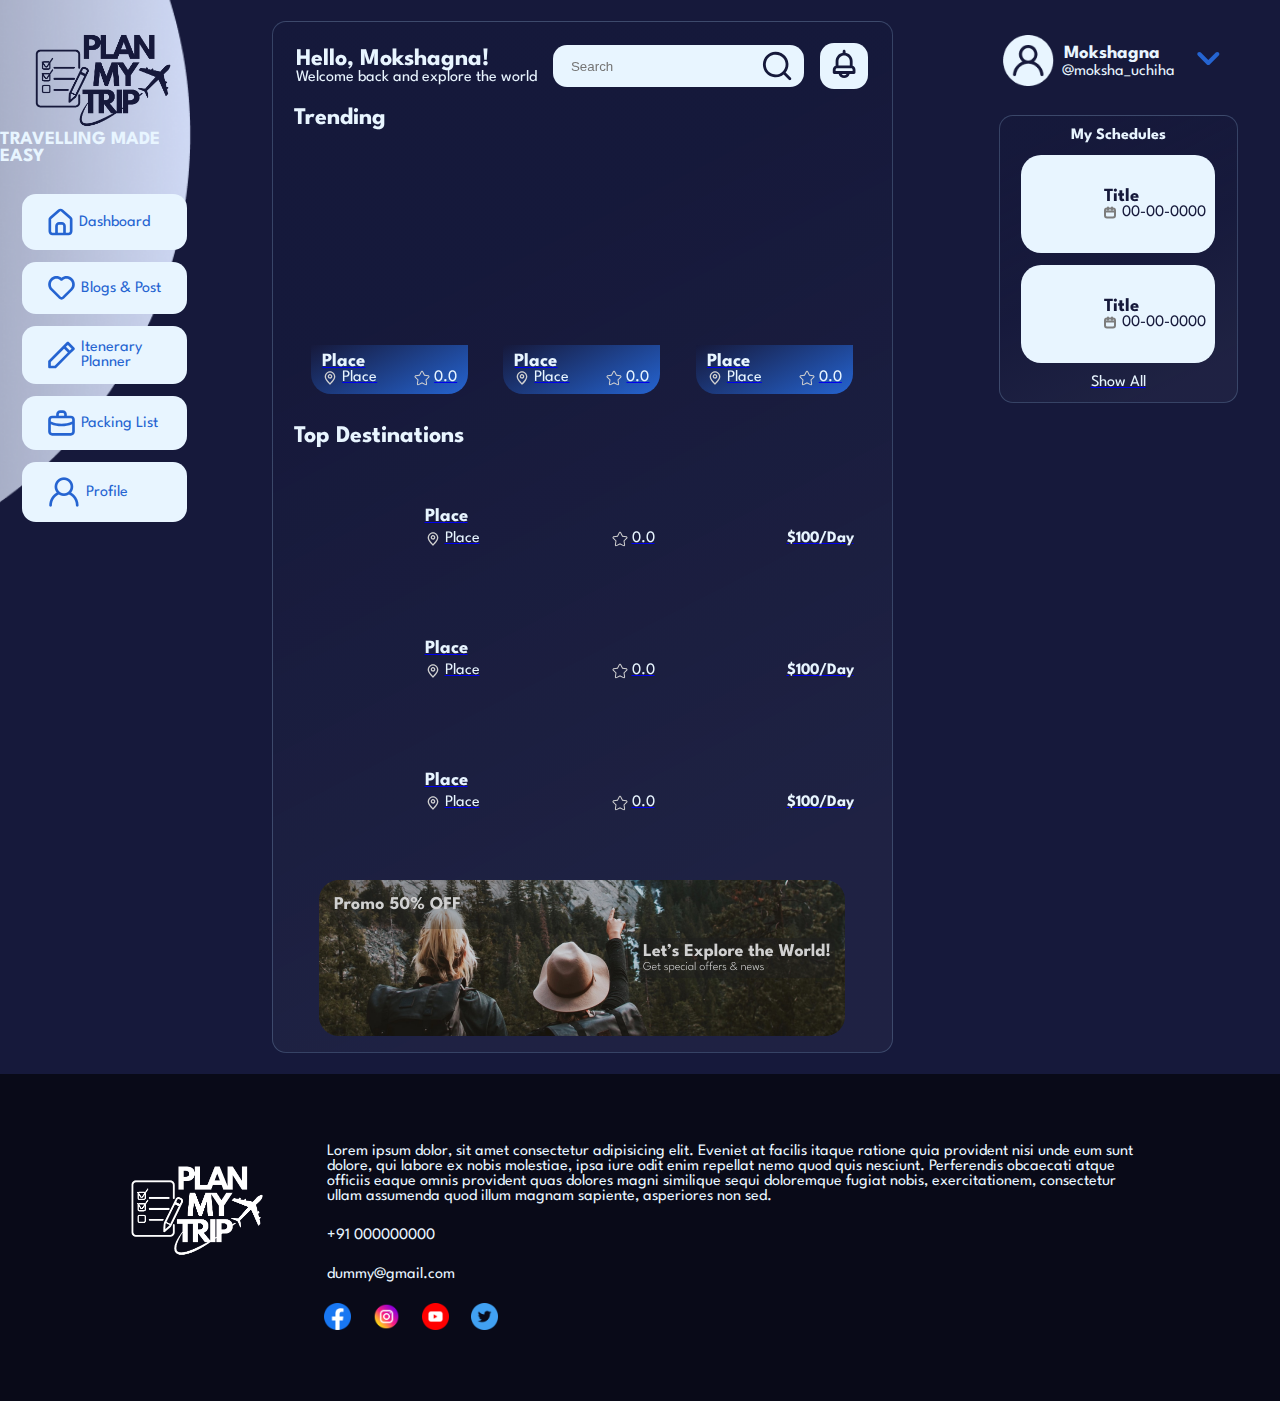
<file: index.html>
<!DOCTYPE html>
<html lang="en">
<head>
    <meta charset="UTF-8">
    <meta http-equiv="X-UA-Compatible" content="IE=edge">
    <meta name="viewport" content="width=device-width, initial-scale=1.0">
    <title>PlanMyTrip</title>
    <link rel="preconnect" href="https://fonts.googleapis.com">
    <link rel="preconnect" href="https://fonts.gstatic.com" crossorigin>
    <link href="https://fonts.googleapis.com/css2?family=League+Spartan:wght@200;300;400;500;600;700;800;900&display=swap" rel="stylesheet">
    <link rel="stylesheet" href="style.css">
</head>
<body>
    <div class="Body">
        <div class="leftpanel">
            <div class="logo">
                <img src="images/LogoBlue.png" alt="Logo">
            <h3>TRAVELLING MADE EASY</h3>
            </div>
            <div class="contents">
                <ul>
                    <a href="index.html">
                            <li>
                            <img src="images/Dashboard.svg" alt="Dashboad">
                            Dashboard 
                        </li>
                    </a>
                    <a href="blogpost.html">
                        <li>
                            <img src="images/Heart.svg" alt="Dashboad">
                            Blogs & Post 
                        </li>
                    </a>
                    <a href="iteneraryPlanner.jsp">
                        <li>
                            <img src="images/Pencil.svg" alt="Pencil">
                            Itenerary<br>Planner
                        </li> 
                    </a>
                    <a href="#">
                            <li>
                            <img src="images/Bag.svg" alt="Bag">
                            Packing List 
                        </li>
                    </a>
                    <a href="profile.html">
                            <li>
                            <img src="images/account.png" alt="profile">
                            Profile
                        </li>
                    </a>
                    
                </ul>
            </div>
        </div>
        <div class="centerpanel" style="max-height: none;">
            <div class="centerhead">
                <div class="greeting">
                    <h2>Hello, Mokshagna!</h2>
                    <p>Welcome back and explore the world</p>
                </div>
                <div class="search">
                    <img src="images/Search.svg" alt="Search">
                    <input type="text" placeholder="Search">
                </div>
                <div class="notifi">
                    <img src="images/Notifi.svg" alt="Notification">
                </div>
            </div>
            <div class="trendingbox">
                <h2>Trending</h2>
                <div class="trendtiles">
                    <a href="#">
                        <div class="trndtile">
                            <div class="timg" style="background-image: url(https://images.unsplash.com/photo-1533929736458-ca588d08c8be?ixlib=rb-4.0.3&ixid=MnwxMjA3fDB8MHxwaG90by1wYWdlfHx8fGVufDB8fHx8&auto=format&fit=crop&w=1170&q=80);"></div>
                            <div class="tiledetails">
                                <h3>Place</h3>
                                <div class="loct-rate">
                                <div class="location">
                                    <img src="images/Pin.svg" alt="pin">
                                    <p>
                                        Place
                                    </p>
                                </div>
                                <div class="rating">
                                    <img src="images/Star.svg" alt="star">
                                    <p>
                                        0.0
                                    </p>
                                </div>
                                </div>
                            </div>
                        </div>
                    </a>
                    <a href="#">
                        <div class="trndtile">
                            <div class="timg" style="background-image: url(https://images.unsplash.com/photo-1500380804539-4e1e8c1e7118?ixlib=rb-4.0.3&ixid=MnwxMjA3fDB8MHxwaG90by1wYWdlfHx8fGVufDB8fHx8&auto=format&fit=crop&w=1170&q=80);"></div>
                            <div class="tiledetails">
                                <h3>Place</h3>
                                <div class="loct-rate">
                                <div class="location">
                                    <img src="images/Pin.svg" alt="pin">
                                    <p>
                                        Place
                                    </p>
                                </div>
                                <div class="rating">
                                    <img src="images/Star.svg" alt="star">
                                    <p>
                                        0.0
                                    </p>
                                </div>
                                </div>
                            </div>
                        </div>
                    </a>
                    <a href="#">
                        <div class="trndtile">
                            <div class="timg" style="background-image: url(https://images.unsplash.com/photo-1542051841857-5f90071e7989?ixlib=rb-4.0.3&ixid=MnwxMjA3fDB8MHxwaG90by1wYWdlfHx8fGVufDB8fHx8&auto=format&fit=crop&w=1170&q=80);"></div>
                            <div class="tiledetails">
                                <h3>Place</h3>
                                <div class="loct-rate">
                                <div class="location">
                                    <img src="images/Pin.svg" alt="pin">
                                    <p>
                                        Place
                                    </p>
                                </div>
                                <div class="rating">
                                    <img src="images/Star.svg" alt="star">
                                    <p>
                                        0.0
                                    </p>
                                </div>
                                </div>
                            </div>
                        </div>
                    </a>
                </div>
            </div>
            <div class="topdestbox">
                <h2>Top Destinations</h2>
                <div class="TopDtiles">
                    <a href="#">
                        <div class="TopDtile">
                            <div class="timg" style="background-image: url(https://images.unsplash.com/photo-1554099975-c0a2b3436ea5?ixlib=rb-4.0.3&ixid=MnwxMjA3fDB8MHxwaG90by1wYWdlfHx8fGVufDB8fHx8&auto=format&fit=crop&w=327&q=80);"></div>
                            <div class="tiledetails">
                                <h3>Place</h3>
                                <div class="loct-rate">
                                    <div class="location">
                                        <img src="images/Pin.svg" alt="pin">
                                        <p>
                                            Place
                                        </p>
                                    </div>
                                    <div class="rating">
                                        <img src="images/Star.svg" alt="star">
                                        <p>
                                            0.0
                                        </p>
                                    </div>
                                    <h4>$100/Day</h4>
                                    </div>
                            </div>
                        </div>
                    </a>
                    <a href="#">
                        <div class="TopDtile">
                            <div class="timg" style="background-image: url(https://plus.unsplash.com/premium_photo-1661962384048-d962e2af84e3?ixlib=rb-4.0.3&ixid=MnwxMjA3fDB8MHxwaG90by1wYWdlfHx8fGVufDB8fHx8&auto=format&fit=crop&w=1170&q=80);"></div>
                            <div class="tiledetails">
                                <h3>Place</h3>
                                <div class="loct-rate">
                                    <div class="location">
                                        <img src="images/Pin.svg" alt="pin">
                                        <p>
                                            Place
                                        </p>
                                    </div>
                                    <div class="rating">
                                        <img src="images/Star.svg" alt="star">
                                        <p>
                                            0.0
                                        </p>
                                    </div>
                                    <h4>$100/Day</h4>
                                    </div>
                            </div>
                        </div>
                    </a>
                    <a href="#">
                        <div class="TopDtile">
                            <div class="timg" style="background-image: url(https://images.unsplash.com/photo-1566546415667-71e5245881ad?ixlib=rb-4.0.3&ixid=MnwxMjA3fDB8MHxwaG90by1wYWdlfHx8fGVufDB8fHx8&auto=format&fit=crop&w=764&q=80);"></div>
                            <div class="tiledetails">
                                <h3>Place</h3>
                                <div class="loct-rate">
                                    <div class="location">
                                        <img src="images/Pin.svg" alt="pin">
                                        <p>
                                            Place
                                        </p>
                                    </div>
                                    <div class="rating">
                                        <img src="images/Star.svg" alt="star">
                                        <p>
                                            0.0
                                        </p>
                                    </div>
                                    <h4>$100/Day</h4>
                                    </div>
                            </div>
                        </div>
                    </a>
                </div>
            </div>
            <div class="ad">
                <a href="#">
                    <img src="images/ad.png" alt="ad">
                </a>
            </div>
        </div>
        <div class="rightpanel">
            <div class="account">
                <img src="images/DP.png" alt="Display Picture">
                <div class="names">
                    <h3>Mokshagna</h3>
                    <p>@moksha_uchiha</p>
                </div>
                <a href="#"><img src="images/Arrow.svg" alt="arrow"></a>
            </div>
            <div class="rightbody">
                <div class="MStiles">
                    <h4>My Schedules</h4>
                    <div class="mstile">
                        <div class="timg" style="background-image: url(https://images.unsplash.com/photo-1473167052083-3d31fa1f6776?ixlib=rb-4.0.3&ixid=MnwxMjA3fDB8MHxwaG90by1wYWdlfHx8fGVufDB8fHx8&auto=format&fit=crop&w=737&q=80);"></div>
                        <div class="mstiledetails">
                            <h3>Title</h3>
                            <div class="date">
                                <img src="images/Calender.svg" alt="Calender">
                                <p>00-00-0000</p>
                            </div>
                        </div>
                    </div>
                    <div class="mstile">
                        <div class="timg" style="background-image: url(https://images.unsplash.com/photo-1577889933775-33b8571874c4?ixlib=rb-4.0.3&ixid=MnwxMjA3fDB8MHxwaG90by1wYWdlfHx8fGVufDB8fHx8&auto=format&fit=crop&w=1170&q=80);"></div>
                        <div class="mstiledetails">
                            <h3>Title</h3>
                            <div class="date">
                                <img src="images/Calender.svg" alt="Calender">
                                <p>00-00-0000</p>
                            </div>
                        </div>
                    </div>
    
                    <a href="#"><p>Show All</p></a>
                </div>
            </div>
        </div>
    </div>
    <img class="bimg1" src="images/Ellipse.png" alt="ellipse">
    <div class="foot">
        <img src="images/LogoWhite.png" alt="logo">
            <div class="footabout">
                <p>Lorem ipsum dolor, sit amet consectetur adipisicing elit. Eveniet at facilis itaque ratione quia provident nisi unde eum sunt dolore, qui labore ex nobis molestiae, ipsa iure odit enim repellat nemo quod quis nesciunt. Perferendis obcaecati atque officiis eaque omnis provident quas dolores magni similique sequi doloremque fugiat nobis, exercitationem, consectetur ullam assumenda quod illum magnam sapiente, asperiores non sed.</p>
                <p>+91 000000000</p>
                <p>dummy@gmail.com</p>

                <img src="images/facebook.png" alt="facebook">
                <img src="images/instagram.png" alt="instagram">
                <img src="images/youtube.png" alt="youtube">
                <img src="images/twitter.png" alt="twitter">
            </div>
    </div>
</body>
</html>
</file>
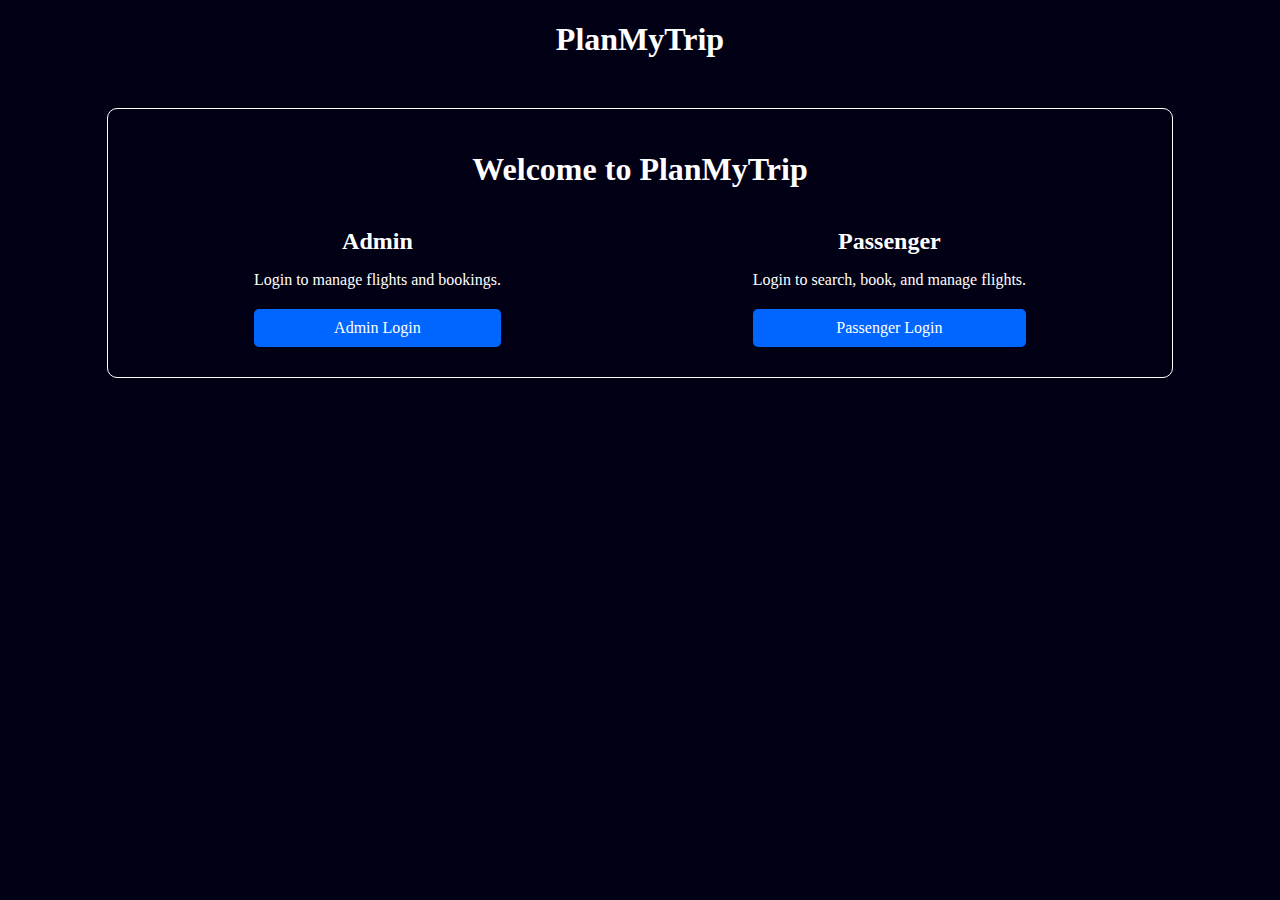
<file: planmytrip/index.html>
<!DOCTYPE html>
<html lang="en">
<head>
    <meta charset="UTF-8">
    <meta name="viewport" content="width=device-width, initial-scale=1.0">
    <title>PlanMyTrip - Welcome</title>
    <link rel="stylesheet" href="style.css">
    <style>
        h1 {
            color: #fff;
            text-align: center;
            margin-bottom: 20px;
        }
        
        .container {
            width: 80%;
            margin: 50px auto;
            padding: 20px;
            border-radius: 10px;
            border: 1px solid #ffffff;
        }
        
        .options {
            display: flex;
            justify-content: space-around;
        }
        
        .admin-option,
        .passenger-option {
            text-align: center;
        }
        
        .admin-option h2,
        .passenger-option h2 {
            margin-bottom: 10px;
        }
        
        .admin-option p,
        .passenger-option p {
            margin-bottom: 20px;
        }
        
        a {
            display: block;
            padding: 10px 20px;
            border-radius: 5px;
            background-color: #0066ff;
            color: #fff;
            text-decoration: none;
            transition: background-color 0.3s ease;
        }
        
        a:hover {
            background-color: #0052cc;
        }
    </style>
</head>
<body>
    <h1 style="text-align: center;">PlanMyTrip</h1>
    <div class="container">
        <h1>Welcome to PlanMyTrip</h1>
        <div class="options">
            <div class="admin-option">
                <h2>Admin</h2>
                <p>Login to manage flights and bookings.</p>
                <a href="admin_login.php">Admin Login</a>
            </div>
            <div class="passenger-option">
                <h2>Passenger</h2>
                <p>Login to search, book, and manage flights.</p>
                <a href="passenger_login.php">Passenger Login</a>
            </div>
        </div>
    </div>
</body>
</html>
</file>
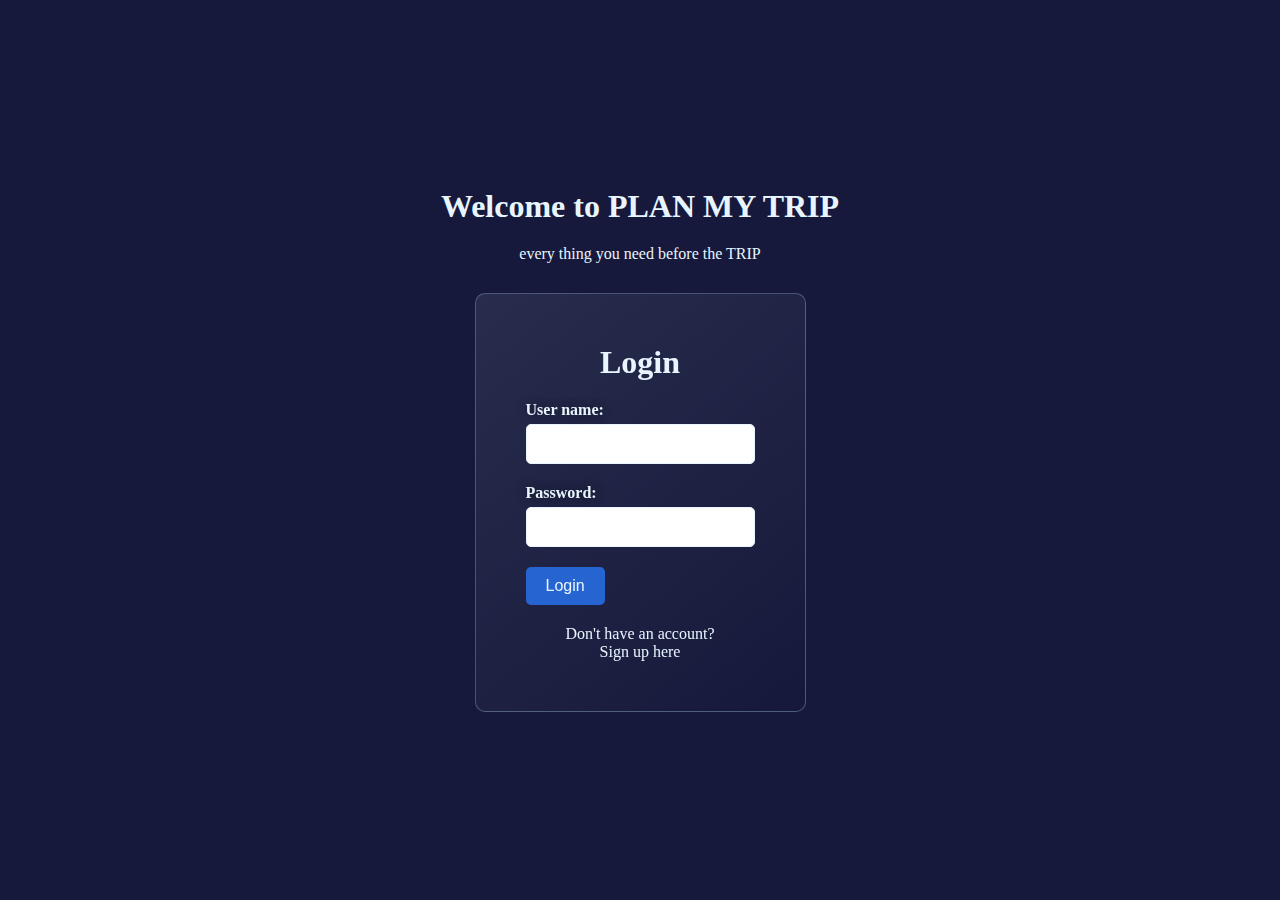
<file: login.html>
<!DOCTYPE html>
<html lang="en">
<head>
    <meta charset="UTF-8">
    <meta http-equiv="X-UA-Compatible" content="IE=edge">
    <meta name="viewport" content="width=device-width, initial-scale=1.0">
    <title>PMT-Login</title>
    <link rel="stylesheet" href="style2.css">
</head>
<body>
    <div class="container" style="margin: 0px;">
        <h1>Welcome to PLAN MY TRIP</h1>
        <p>every thing you need before the TRIP</p>
        <div class="login-container">
            <h1>Login</h1>
            <form action="#" method="post">
              <div class="form-group">
                <label for="username">User name:</label>
                <input type="text" id="username" name="username" required>
              </div>
              <div class="form-group">
                <label for="password">Password:</label>
                <input type="password" id="password" name="password" required>
              </div>
              <div class="form-group">
                <button type="submit" class="btn">Login</button>
              </div>
            </form>
            <div class="signup-link">
              <p>Don't have an account?</p> <a href="signup.html">Sign up here</a>
            </div>
          </div>
    </div>

      
</body>
</html>
</file>
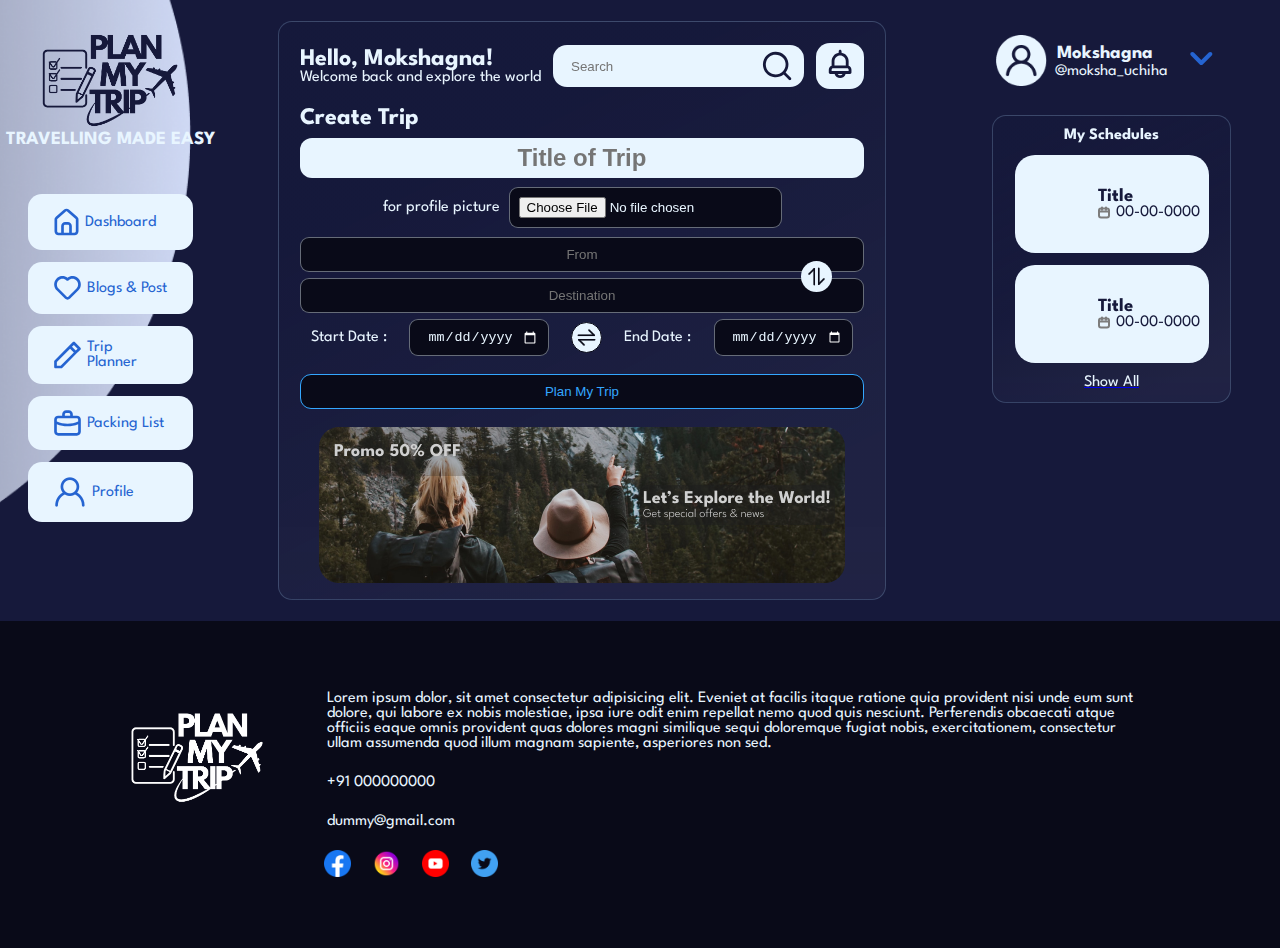
<file: myschedules.html>
<!DOCTYPE html>
<html lang="en">
<head>
    <meta charset="UTF-8">
    <meta http-equiv="X-UA-Compatible" content="IE=edge">
    <meta name="viewport" content="width=device-width, initial-scale=1.0">
    <title>PlanMyTrip</title>
    <link rel="preconnect" href="https://fonts.googleapis.com">
<link rel="preconnect" href="https://fonts.gstatic.com" crossorigin>
<link href="https://fonts.googleapis.com/css2?family=League+Spartan:wght@200;300;400;500;600;700;800;900&display=swap" rel="stylesheet">
    <link rel="stylesheet" href="style.css">
    <link rel="stylesheet" href="stylemyschedule.css">
</head>
<body>
    <div class="Body">
        <div class="leftpanel">
            <div class="logo">
                <img src="images/LogoBlue.png" alt="Logo">
            <h3>TRAVELLING MADE EASY</h3>
            </div>
            <div class="contents">
                <ul>
                    <a href="index.html">
                            <li>
                            <img src="images/Dashboard.svg" alt="Dashboad">
                            Dashboard 
                        </li>
                    </a>
                    <a href="blogpost.html">
                        <li>
                            <img src="images/Heart.svg" alt="Dashboad">
                            Blogs & Post 
                        </li>
                    </a>
                    <a href="iteneraryPlanner.jsp">
                        <li>
                            <img src="images/Pencil.svg" alt="Pencil">
                            Trip<br>Planner
                        </li> 
                    </a>
                    <a href="#">
                            <li>
                            <img src="images/Bag.svg" alt="Bag">
                            Packing List 
                        </li>
                    </a>
                    <a href="profile.html">
                            <li>
                            <img src="images/account.png" alt="profile">
                            Profile
                        </li>
                    </a>
                    
                </ul>
            </div>
        </div>
        <div class="centerpanel" style="max-height: none;">
            <div class="centerhead">
                <div class="greeting">
                    <h2>Hello, Mokshagna!</h2>
                    <p>Welcome back and explore the world</p>
                </div>
                <div class="search">
                    <img src="images/Search.svg" alt="Search">
                    <input type="text" placeholder="Search">
                </div>
                <div class="notifi">
                    <img src="images/Notifi.svg" alt="Notification">
                </div>
            </div>
            <div class="createMS">
                <h2>Create Trip</h2>
                <input type="text" name="Mtitle" id="Mtitle" placeholder="Title of Trip" required>
                <div class="schdp">
                    <p>for profile picture</p>
                    <input type="file" name="image" id="imge">
                </div>
                <div class="destdetails">
                    <input type="text" name="from" id="From" placeholder="From">
                    <img src="/images/switch.png" alt="">
                    <input type="text" name="destination" id="Destination" placeholder="Destination">
                    <div class="destdate">
                        <p>Start Date : </p>
                        <input type="date" name="Start" id="Start">
                        <img src="/images/switch.png" alt="" id="">
                        <p>End Date : </p>
                        <input type="date" name="End" id="End">
                    </div>
                </div>
                <button type="submit">Plan My Trip</button>
            </div>
            <!-- <div class="MStiles">
                <h2>My Schedules</h2>
                <div class="mstile">
                    <div class="timg" style="background-image: url(https://images.unsplash.com/photo-1473167052083-3d31fa1f6776?ixlib=rb-4.0.3&ixid=MnwxMjA3fDB8MHxwaG90by1wYWdlfHx8fGVufDB8fHx8&auto=format&fit=crop&w=737&q=80);"></div>
                    <div class="mstiledetails">
                        <h3>Title</h3>
                        <div class="date">
                            <img src="images/Calender.svg" alt="Calender">
                            <p>00-00-0000</p>
                        </div>
                    </div>
                </div>
                <div class="mstile">
                    <div class="timg" style="background-image: url(https://images.unsplash.com/photo-1577889933775-33b8571874c4?ixlib=rb-4.0.3&ixid=MnwxMjA3fDB8MHxwaG90by1wYWdlfHx8fGVufDB8fHx8&auto=format&fit=crop&w=1170&q=80);"></div>
                    <div class="mstiledetails">
                        <h3>Title</h3>
                        <div class="date">
                            <img src="images/Calender.svg" alt="Calender">
                            <p>00-00-0000</p>
                        </div>
                    </div>
                </div>
            </div> -->
            <div class="ad">
                <a href="#">
                    <img src="images/ad.png" alt="ad">
                </a>
            </div>
        </div>
        <div class="rightpanel">
            <div class="account">
                <img src="images/DP.png" alt="Display Picture">
                <div class="names">
                    <h3>Mokshagna</h3>
                    <p>@moksha_uchiha</p>
                </div>
                <a href="#"><img src="images/Arrow.svg" alt="arrow"></a>
            </div>
            <div class="rightbody">
                <div class="MStiles">
                    <h4>My Schedules</h4>
                    <div class="mstile">
                        <div class="timg" style="background-image: url(https://images.unsplash.com/photo-1473167052083-3d31fa1f6776?ixlib=rb-4.0.3&ixid=MnwxMjA3fDB8MHxwaG90by1wYWdlfHx8fGVufDB8fHx8&auto=format&fit=crop&w=737&q=80);"></div>
                        <div class="mstiledetails">
                            <h3>Title</h3>
                            <div class="date">
                                <img src="images/Calender.svg" alt="Calender">
                                <p>00-00-0000</p>
                            </div>
                        </div>
                    </div>
                    <div class="mstile">
                        <div class="timg" style="background-image: url(https://images.unsplash.com/photo-1577889933775-33b8571874c4?ixlib=rb-4.0.3&ixid=MnwxMjA3fDB8MHxwaG90by1wYWdlfHx8fGVufDB8fHx8&auto=format&fit=crop&w=1170&q=80);"></div>
                        <div class="mstiledetails">
                            <h3>Title</h3>
                            <div class="date">
                                <img src="images/Calender.svg" alt="Calender">
                                <p>00-00-0000</p>
                            </div>
                        </div>
                    </div>
    
                    <a href="#"><p>Show All</p></a>
                </div>
            </div>
        </div>
    </div>
    <img class="bimg1" src="images/Ellipse.png" alt="ellipse">
    <div class="foot">
        <img src="images/LogoWhite.png" alt="logo">
            <div class="footabout">
                <p>Lorem ipsum dolor, sit amet consectetur adipisicing elit. Eveniet at facilis itaque ratione quia provident nisi unde eum sunt dolore, qui labore ex nobis molestiae, ipsa iure odit enim repellat nemo quod quis nesciunt. Perferendis obcaecati atque officiis eaque omnis provident quas dolores magni similique sequi doloremque fugiat nobis, exercitationem, consectetur ullam assumenda quod illum magnam sapiente, asperiores non sed.</p>
                <p>+91 000000000</p>
                <p>dummy@gmail.com</p>

                <img src="images/facebook.png" alt="facebook">
                <img src="images/instagram.png" alt="instagram">
                <img src="images/youtube.png" alt="youtube">
                <img src="images/twitter.png" alt="twitter">
            </div>
    </div>
</body>
</html>
</file>
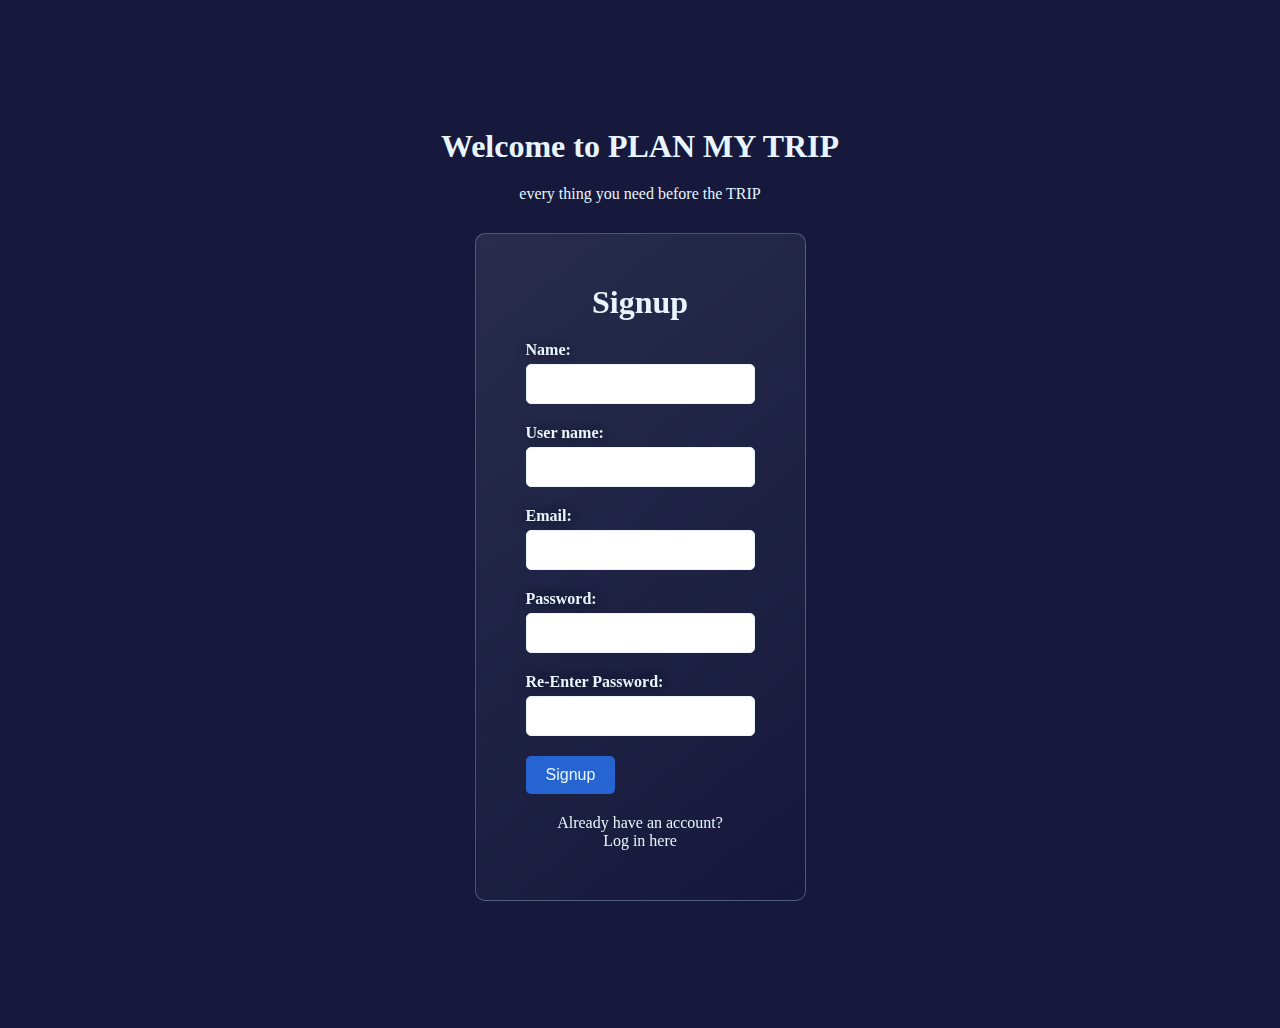
<file: signup.html>
<!DOCTYPE html>
<html lang="en">
<head>
    <meta charset="UTF-8">
    <meta http-equiv="X-UA-Compatible" content="IE=edge">
    <meta name="viewport" content="width=device-width, initial-scale=1.0">
    <title>PMT-Signup</title>
    <link rel="stylesheet" href="style2.css">
</head>
<body>
    <div class="container">
        <h1>Welcome to PLAN MY TRIP</h1>
        <p>every thing you need before the TRIP</p>
        <div class="login-container">
            <h1>Signup</h1>
            <form action="signup.jsp" method="post">
              <div class="form-group">
                <label for="name">Name:</label>
                <input type="text" id="name" name="name" required>
              </div>
              <div class="form-group">
                <label for="username">User name:</label>
                <input type="text" id="name" name="name" required>
              </div>
              <div class="form-group">
                <label for="email">Email:</label>
                <input type="email" id="username" name="username" required>
              </div>
              <div class="form-group">
                <label for="password">Password:</label>
                <input type="password" id="password" name="password" required>
              </div>
              <div class="form-group">
                <label for="password">Re-Enter Password:</label>
                <input type="password" id="password" name="password" required>
              </div>
              <div class="form-group">
                <button type="submit" class="btn">Signup</button>
              </div>
            </form>
            <div class="signup-link">
              <p>Already have an account?</p> <a href="login.html">Log in here</a>
            </div>
          </div>
    </div>
      
</body>
</html>
</file>
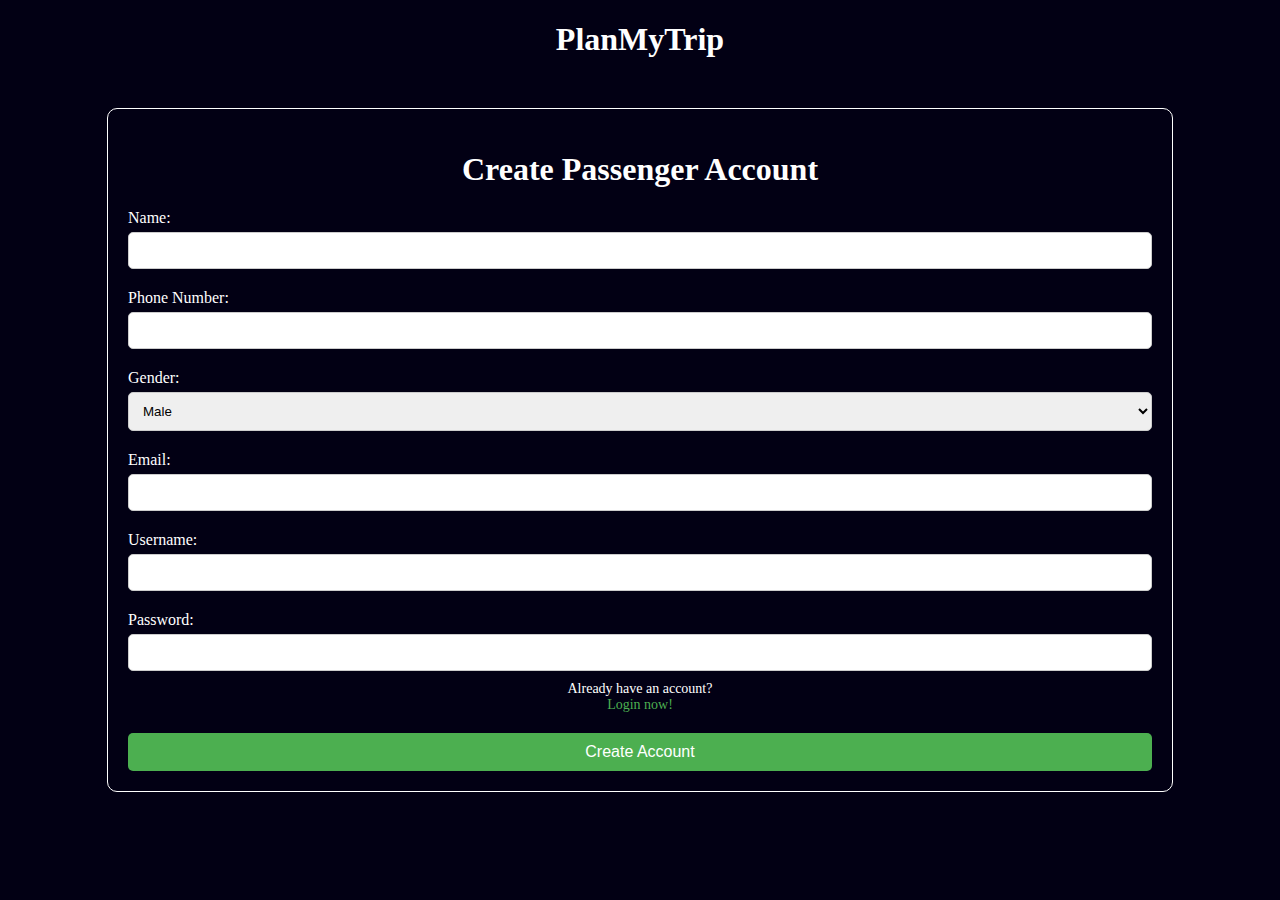
<file: planmytrip/passenger_signup.html>
<!DOCTYPE html>
<html lang="en">
<head>
    <meta charset="UTF-8">
    <meta name="viewport" content="width=device-width, initial-scale=1.0">
    <title>Create Passenger Account - PlanMyTrip</title>
    <link rel="stylesheet" href="style.css">
    <style>
        h1 {
            text-align: center;
        }
        
        /* Form Styles */
        .form-group {
            margin-bottom: 20px;
        }
        
        label {
            display: block;
            margin-bottom: 5px;
        }
        
        input[type="text"],
        input[type="tel"],
        input[type="email"],
        input[type="password"],
        select {
            width: 100%;
            padding: 10px;
            border: 1px solid #ccc;
            border-radius: 5px;
            box-sizing: border-box;
            transition: border-color 0.3s;
        }
        
        input[type="text"]:focus,
        input[type="tel"]:focus,
        input[type="email"]:focus,
        input[type="password"]:focus,
        select:focus {
            border-color: #4CAF50;
        }
        
        button {
            width: 100%;
            padding: 10px;
            border: none;
            border-radius: 5px;
            background-color: #4CAF50;
            color: #fff;
            font-size: 16px;
            cursor: pointer;
            transition: background-color 0.3s;
        }
        
        button:hover {
            background-color: #45a049;
        }
        
        p {
            margin-top: 10px;
            font-size: 14px;
            text-align: center;
        }
        
        a {
            color: #4CAF50;
        }
        
        a:hover {
            color: #45a049;
        }
    </style>
</head>
<body>
    <h1 style="text-align: center;">PlanMyTrip</h1>

    <div class="container">
        <h1>Create Passenger Account</h1>
        <form action="signup_process.php" method="post">
            <div class="form-group">
                <label for="name">Name:</label>
                <input type="text" id="name" name="name" required>
            </div>
            <div class="form-group">
                <label for="phone">Phone Number:</label>
                <input type="tel" id="phone" name="phone" required>
            </div>
            <div class="form-group">
                <label for="gender">Gender:</label>
                <select id="gender" name="gender" required>
                    <option value="male">Male</option>
                    <option value="female">Female</option>
                    <option value="other">Other</option>
                </select>
            </div>
            <div class="form-group">
                <label for="email">Email:</label>
                <input type="email" id="email" name="email" required>
            </div>
            <div class="form-group">
                <label for="username">Username:</label>
                <input type="text" id="username" name="username" required>
            </div>
            <div class="form-group">
                <label for="password">Password:</label>
                <input type="password" id="password" name="password" required>
                <p>Already have an account? <a href="passenger_login.php">Login now!</a></p>
            </div>
            <button type="submit">Create Account</button>
        </form>
    </div>
</body>
</html>
</file>
<file: style.css>
:root{
    --primary : #16193B;
    --secondary : #E8F5FF;
    --third : #2564D1;
}

*{
    margin: 0px;
    padding: 0px;
}

body{
    background-color: var(--primary);
    font-family: 'League Spartan', sans-serif;
}

p,h2,h3,h4,h6 {
    color: var(--secondary);
}

.Body {
    display: flex;
    flex-direction: row;
    justify-content: center;
    gap: 64px;
}

.leftpanel .logo img {
    width: 162px;
}

.leftpanel .logo h3 {
    position: absolute;
    top: 131px;
}

.leftpanel .logo {
    display: flex;
    align-items: center;
    flex-direction: column;
}

.leftpanel .contents{
    display: flex;
}

.leftpanel .contents ul {
    display: flex;
    gap: 12px;
    flex-direction: column
}

.leftpanel .contents ul li{
    background-color: var(--secondary);
    padding:14px 26px;
    border-radius: 14px;
    list-style: none;
}
.leftpanel .contents ul li:hover{
    background-color: #090a18;
    transition: 0.3s;
}

.leftpanel .contents ul a li{
    color: var(--third);
    display: flex;
    flex-direction: row;
    align-items: center;
    gap: 6px;
}

.leftpanel .contents ul a {
    text-decoration: none;
}

.leftpanel {
    display: flex;
    flex-direction: column;
    align-items: center;
    gap: 32px
}

.centerpanel{
    display: flex;
    flex-direction: column;
    align-items: stretch;
    margin:21px;
    padding: 12px;
    background: linear-gradient(152.93deg, rgba(22, 25, 59, 0.235) 25.3%, rgba(232, 245, 255, 0.045) 81.4%);
backdrop-filter: blur(34px);
border-radius: 14px;
border: 1px solid #addbff38;
max-height: 100vh;
}

.centerpanel .centerhead {
    display: flex;
    align-items: center;
    justify-content: space-around;
    gap: 12px;
    padding: 9px;
}

.centerpanel .centerhead .search {
    align-items: center;
    display: flex;
    flex-direction: row-reverse;
    background-color: var(--secondary);
    padding: 6px 12px;
    border-radius: 14px;
    gap: 8px;
}

input[type=text] {
    background-color: rgba(255, 255, 255, 0);
    padding: 6px;
    border: none;
}

.centerpanel .centerhead .notifi {
    background-color: var(--secondary);
    padding: 6px 12px;
    border-radius: 14px;
}

.location , .rating {
    display: flex;
    align-items: center;
    gap: 4px;
}

.loct-rate img{
    width: 16px;
}

.loct-rate {
    display: flex;
    align-items: center;
    justify-content: space-between;
    flex-direction: row;
    gap: 31px;
}

.trndtile .tiledetails {
    display: flex;
    flex-direction: column;
    padding: 8px 11px;
    border-radius: 0px 0px 20px 20px;
    position: relative;
    bottom: 5%;
    background-image: linear-gradient(333deg, #2564d1, #16193b)
}

.trndtile .timg{
    height: 217px;
    width: 157px;
    border-radius: 20px 20px 0px 0px;
    background-size: cover;
    background-position: center;
}

.trendtiles a{
    display: flex;
    padding-top: 12px;
}

.tiledetails .loct-rate {
    gap: 15px;
}

.trendtiles {
    display: flex;
    justify-content: space-around;
}

.trendingbox{
    padding: 9px;
}

.topdestbox{
    padding: 9px;
}

.TopDtile {
    display: flex;
    justify-content: space-around;
    padding: 12px;
    align-items: center;
    flex-direction: row;
    gap: 12px;
    margin: 4px;
    border: 1px solid rgba(255, 255, 255, 0);
}

.TopDtile:hover{
    border: 1px solid #e8f5ff23;
    border-radius: 12px;
    background-image: linear-gradient(rgba(255, 255, 255, 0.058),#34a7ff18);
}

.TopDtiles {
    padding: 12px 0px;
}

.TopDtiles .timg{
    height: 102px;
    width: 102px;
    border-radius: 20px;
    background-size: cover;
    background-position: center;
    
}

.TopDtile .tiledetails {
    display: flex;
    flex-direction: column;
    gap: 6px;
    justify-content: center;
}

.TopDtile .tiledetails .loct-rate {
    gap: 132px;
}

.ad{
    display: flex;
    flex-direction: column;
    align-items: center;
}

.rightpanel .account img{
    width: 51px;
    height: auto;
}

.names h3{
    padding: 2px;
}

.MStiles{
    padding: 12px;
    background: linear-gradient(152.93deg, rgba(22, 25, 59, 0.235) 10.82%, rgba(121, 129, 152, 0.01) 50.64%, rgba(232, 245, 255, 0.045) 88.04%);
    backdrop-filter: blur(34px);
    border-radius: 14px;
    border: 1px solid #addbff38;
    display: flex;
    flex-direction: column;
    align-items: center;
    gap: 12px;

}

.date {
    display: flex;
    gap: 6px;
}

.mstiledetails{
    display: flex;
    flex-direction: column;
}

.mstile{
    display: flex;
    align-items: center;
    gap: 12px;
    background-color: var(--secondary);
    border-radius: 20px;
    padding: 9px;
}

.mstile h3 {
    color: var(--primary);
}

.mstile .date p{
    color: var(--primary);
}

.mstile .timg{
    height: 80px;
    width: 62px;
    border-radius: 14px;
    background-size: cover;
    background-position: center;
    
}

.rightpanel{
    display: flex;
    flex-direction: column;
    margin: 21px;
}

.account{
    display: flex;
    gap: 8px;
    padding: 12px 4px 27px 4px;
    align-items: center;
    flex-direction: row;
}

.bimg1 {
    position: absolute;
    height: 100vh;
    top: -35vh;
    right: 121vh;
    transform: rotate(180deg);
z-index: -1;
}

.foot img {
    height: 158px;
}

.foot{
    position: static;
    padding: 58px 119px;
    display: flex;
    gap:38px;
    background-color: #090A18;
}

.foot p {
    padding: 12px;
}

.footabout img{
    height: 3vh;
    padding: 9px;
}

.blog-post article{
    background-color: #e8f5ff;
    padding: 9px;
    margin: 9px;
    border-radius: 17px;
}

.blog-post article img{
    width: 100%;
    height: 50vh;
    object-fit: cover;
    object-position: center;
    margin-bottom: 12px;
    border-radius: 18px 18px 0px 0px;
}

.blog-post{
    overflow: auto;
    height: 100%;
}

.blog-post::-webkit-scrollbar{
    display: none;

}
.blog-post{
        -ms-overflow-style: none;
        scrollbar-width: none;
        margin: 9px;
}

.post-head h2, .post-meta{
    color: var(--primary);
}

.post-head .post-meta{
    padding-bottom: 9px;
}

.postHead{
    display: flex;
    justify-content: space-between;
}

.postHead #img{
    width: 32px;
    height: auto;
}

.rightpanel .create-post{
    display: inline-flex;
    align-items: center;
    gap: 10px;
    margin: 9px;
    padding: 12px;
    background: linear-gradient(152.93deg, rgba(22, 25, 59, 0.235) 10.82%, rgba(121, 129, 152, 0.01) 50.64%, rgba(232, 245, 255, 0.045) 88.04%);
    backdrop-filter: blur(34px);
    border-radius: 14px;
    border: 1px solid #addbff38;
}

.rightpanel .create-post img{
    height: 16px;
    background-color: #e8f5ff;
    padding: 7px;
    border-radius: 100px;
}

.rightpanel .create-post:hover, .MStiles:hover{
    background: linear-gradient(304deg, rgb(22 25 59 / 35%) 10.82%, rgb(121 129 152 / 8%) 50.64%, rgb(232 245 255 / 12%) 88.04%);
}

.centerpanel:hover{
    background: linear-gradient(90deg, rgb(22 25 59 / 35%) 10.82%, rgb(121 129 152 / 8%) 50.64%, rgb(232 245 255 / 12%) 88.04%);
}

.phead img{
    border-radius: 100%;
    object-position: center;
    object-fit: cover;
    height: 150px;
    width: 150px;
}

.phead{
    display: flex;
    justify-content: space-around;
    margin-bottom: 12px;
    align-items: center;
}

.centerpanel .MStiles{
    display: inline-flex;
    flex-direction: row;
    justify-content: space-around;
}

.centerpanel #HP{
    margin: 12px;
}

.blog-post #article{
    width: 325px;
    height: auto;
}

#article img{
    width: 100%;
    height: 50%;
    object-fit: cover;
    object-position: center;
    margin-bottom: 12px;
    border-radius: 18px 18px 0px 0px;
}

#blog-post{
    display: flex;
    align-items: center;
    flex-wrap: wrap;
    flex-direction: row;
}

.phead .user-details{
    display: flex;
    flex-direction: column;
    align-items: center;
    gap: 12px;
}
</file>
<file: planmytrip/style.css>
/* Global styles */
body {
    background-color: #020014;
    color: #fff;
    margin: 0;
    padding: 0;
}

.container {
    width: 80%;
    margin: 50px auto;
    padding: 20px;
    border-radius: 10px;
    border: 1px solid #ffffff;
}

h1, h3 {
    color: #fff;
}

a {
    color: #fff;
    text-decoration: none;
    display: block;
    margin-bottom: 10px;
}

a:hover {
    color: #bbb;
}

/* Form styles */
.form-group {
    margin-bottom: 20px;
}

.form-control {
    margin: 9px 0px 9px 0px;
    width: 96%;
    padding: 12px 0px 12px 36px;
    border-radius: 5px;
    border: 1px solid #333;
    background-color: #333;
    color: #fff;
}

.form-control:focus {
    outline: none;
    border-color: #666;
}

.help-block {
    color: #ff6666;
}

.btn {
    padding: 10px 20px;
    border: none;
    border-radius: 5px;
    background-color: #0066ff;
    color: #fff;
    cursor: pointer;
    box-shadow: 0 0 10px rgba(0, 102, 255, 0.7);
    transition: box-shadow 0.3s ease;
}

.btn:hover {
    background-color: #0052cc;
    box-shadow: 0 0 20px rgba(0, 102, 255, 0.9);
}

/* Error message style */
.has-error .form-control {
    border-color: #ff6666;
}

.has-error .help-block {
    display: block;
}

/* Success message style */
.alert-success {
    background-color: #00cc00;
    color: #fff;
    padding: 10px;
    margin-bottom: 20px;
    border-radius: 5px;
}

/* Form styles */
#searchForm {
    margin-bottom: 20px;
}

#flight_number {
    margin: 9px 0px 9px 0px;
    width: 96%;
    padding: 12px 0px 12px 36px;
    border-radius: 5px;
    border: 1px solid #333;
    background-color: #333;
    color: #fff;
}

#flight_number:focus {
    outline: none;
    border-color: #666;
}

#searchForm button {
    padding: 10px 20px;
    border: none;
    border-radius: 5px;
    background-color: #0066ff;
    color: #fff;
    cursor: pointer;
    box-shadow: 0 0 10px rgba(0, 102, 255, 0.7);
    transition: box-shadow 0.3s ease;
}

#searchForm button:hover {
    background-color: #0052cc;
    box-shadow: 0 0 20px rgba(0, 102, 255, 0.9);
}

/* Table styles */
table {
    width: 100%;
    border-collapse: collapse;
    border-radius: 52px;
}

table th, table td {
    border: 1px solid #fff;
    padding: 8px;
    text-align: left;
}

table th {
    background-color: transparent;
    color: #fff;
}


table tr:nth-child(even) {
    background-color: transparent;
}

/* Button styles */
.cancelBtn {
    padding: 5px 10px;
    border: none;
    border-radius: 3px;
    background-color: #ff3300;
    color: #fff;
    cursor: pointer;
}

.cancelBtn:hover {
    background-color: #cc0000;
}

/* Message styles */
.success, .error {
    display: block;
    margin-top: 10px;
    padding: 5px;
    border-radius: 3px;
}

.success {
    background-color: #00cc00;
}

.flights {
    display: flex;
    flex-wrap: wrap;
    justify-content: space-around;
}

.flight-card {
    width: 300px;
    padding: 20px;
    margin: 20px;
    border-radius: 10px;
    border: 1px solid #ffffff;
    background-color: #1a1a1a;
    box-shadow: 0 4px 8px rgba(255, 255, 255, 0.1);
    color: #fff;
}

.flight-card h3 {
    margin-bottom: 10px;
}

.flight-card p {
    margin-bottom: 5px;
}

.flight-card form {
    margin-top: 20px;
    text-align: center;
}

.flight-card button {
    padding: 10px 20px;
    border: none;
    border-radius: 5px;
    background-color: #0066ff;
    color: #fff;
    cursor: pointer;
    transition: background-color 0.3s ease;
}

.flight-card button:hover {
    background-color: #0052cc;
}

.back-btn {
    margin-top: 20px;
    text-align: center;
    color: #fff;
    text-decoration: none;
}

.back-btn:hover {
    color: #bbb;
}
</file>
<file: style2.css>
/* Body styles */
*{
    margin: 0px;
    padding: 0px;
}
body {
    background-color: #16193B;
  }
  
.container{
    display: flex;
    flex-direction: column;
    justify-content: center;
    align-items: center;
    height: 100vh;
    margin: 5% 0px;
}

  /* Container styles */
  .login-container {
    max-width: 500px;
    margin: 0 auto;
    padding: 50px;
    background-image: linear-gradient(141deg, #e8f5ff17, transparent);
    backdrop-filter: blur(34px);
    border-radius: 10px;
    border: 1px solid #bfe4ff4a;
  }

  .login-container:hover{
    background-image: linear-gradient(289deg, #e8f5ff17, transparent);

  }

  .container h1 {
    color: #E8F5FF;
    text-align: center;
    margin: 0px 0px 20px;
}
  
  /* Form styles */
  .form-group {
    margin-bottom: 20px;
  }
  
  label {
    display: block;
    margin-bottom: 5px;
    font-weight: bold;
    font-weight: bold;
    color: #E8F5FF;
    text-shadow: 0px 0px 10px #00000082;
  }
  
  input[type="email"],
  input[type="password"],input[type="text"] {
    display: block;
    width: 100%;
    padding: 10px;
    border: 1px solid #E8F5FF;
    border-radius: 5px;
    font-size: 16px;
    box-sizing: border-box;
  }
  
  /* Button styles */
  .btn {
    display: inline-block;
    background-color: #2564D1;
    color: #E8F5FF;
    padding: 10px 20px;
    border-radius: 5px;
    border: none;
    cursor: pointer;
    font-size: 16px;
  }
  
  .btn:hover {
    background-color: #16193B;
  }
  
  /* Signup link styles */
  .signup-link {
    text-align: center;
    margin-top: 20px;
  }
  
  .signup-link a {
    color: #E8F5FF;
    text-decoration: none;
  }

  p{
    color: #E8F5FF;
    margin: 0px 0px 30px;
  }
  
.login-container p {  
    margin: 0px;
    
  }
  .signup-link a:hover {
    color: #2564D1;
    text-decoration: underline;
  }

img{
    position: absolute;
    top: 10%;
    z-index: -1;
}
</file>
<file: stylemyschedule.css>
/* .centerpanel .MStiles {
    display: inline-flex;
    flex-direction: column;
    justify-content: space-around;
    align-items: stretch;
}
.mstile .timg{
    height: 116px;
    width: 137px;
}
.mstiledetails img{
    height: 19px;
}
.mstiledetails {
    display: flex;
    flex-direction: column;
    align-items: flex-start;
}
.mstile {
    display: flex;
    align-items: center;
    gap: 12px;
    background-color: var(--secondary);
    border-radius: 20px;
    padding: 9px;
    justify-content: flex-start;
    width: max-content;
}
.date{
    align-items: center;
} */
.centerpanel .createMS{
    display: flex;
    padding: 9px;
    flex-direction: column;
    align-items: stretch;
}
.createMS #Mtitle{
    background: #e8f5ff;
    padding: 6px;
    margin: 9px 0px;
    border: none;
    border-radius: 12px;
    color: #090a18;
    text-align: center;
    font-size: x-large;
    font-weight: bolder;
}
.createMS input{
    background-color: #090a18;
    color: #e8f5ff;
    border-radius: 9px;
    padding: 9px;
    border: 1px solid rgb(232 245 255 / 42%);
}
.createMS button{
    padding: 9px 16px;
    margin: 9px 0px;
    border-radius: 11px;
    background-color: #090a18;
    border: 1px solid #34a7ff;
    color: #34a7ff;
    cursor: pointer;
}
.createMS .schdp{
    display: flex;
    justify-content: center;
    align-items: center;
    gap: 9px;
}
.createMS .destdetails{
    display: flex;
    flex-direction: column;
    gap: 6px;
    margin: 9px 0px;
    position: relative;
}
.createMS .destdetails input{
    text-align: center;
    color-scheme: dark;
}
.createMS .destdetails .destdate{
    display: flex;
    justify-content: space-around;
    flex-direction: row;
    align-items: center;
}
.createMS .destdetails .destdate img{
    background-color: #e8f5ff;
        border-radius: 100%;
        height: 21px;
        padding: 4px;
        border: 1px solid #090a18;
        position: unset;
    rotate: none;
}
.createMS .destdetails img{
    width: 21px;
    background-color: #e8f5ff;
    position: absolute;
    right: 32px;
    top: 24px;
    border-radius: 100%;
    padding: 5px;
    rotate: 90deg;
}
.Body .leftpanel{
    margin-bottom: 32px;
}
.Body .centerpanel{
    height: fit-content;
}
</file>
